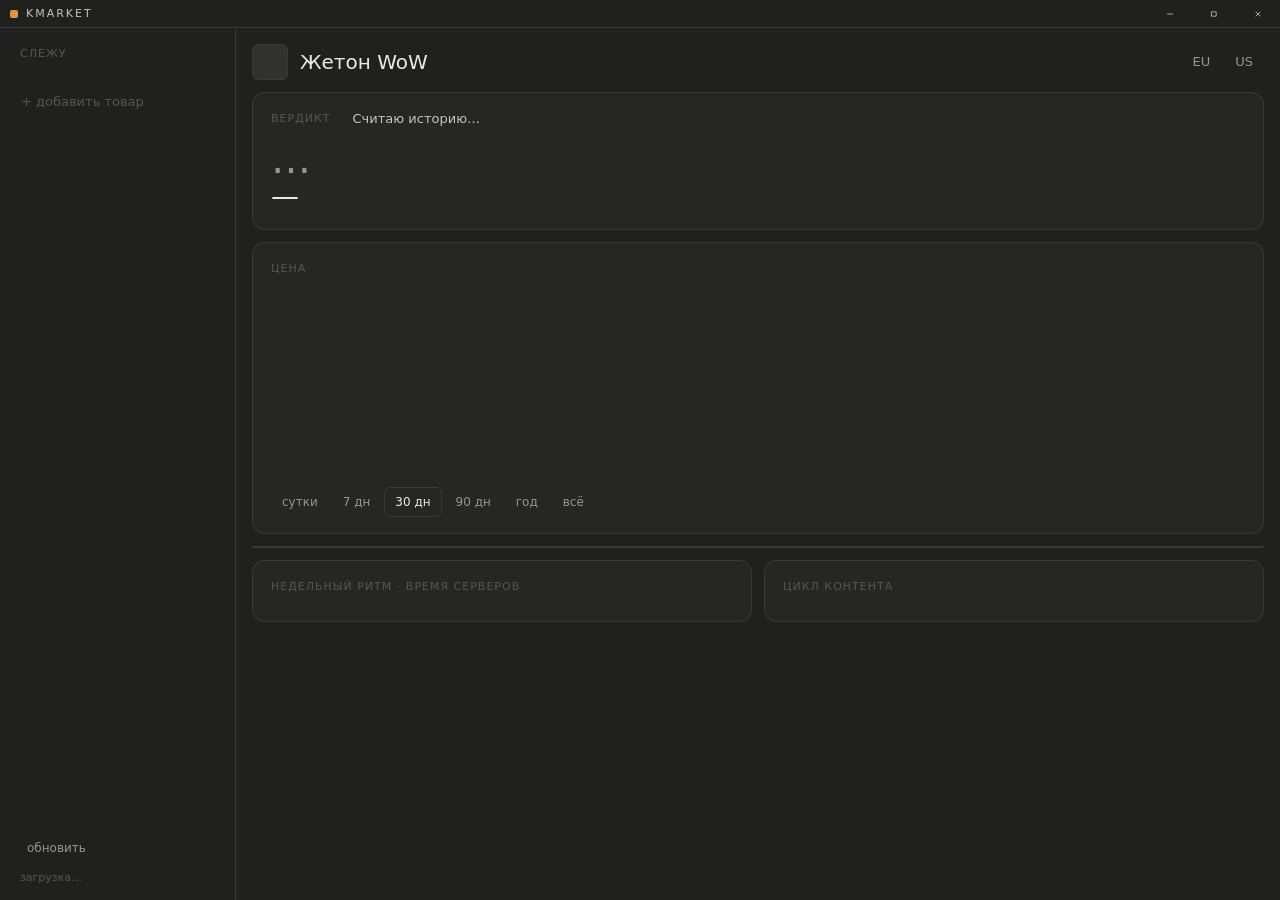
<file: kmarket/ui/index.html>
<!DOCTYPE html>
<html lang="ru">
<head>
<meta charset="utf-8">
<title>KMARKET</title>
<link rel="stylesheet" href="style.css">
</head>
<body data-max="0">

<!-- Иконки на сетке 24×24, толщина штриха 1.6, круглые концы, показ 12 px —
     кнопки окна система рисует именно такими. -->
<header class="titlebar pywebview-drag-region">
  <div class="brand">
    <span class="mark"></span>
    <span class="wordmark">KMARKET</span>
  </div>
  <div class="chrome">
    <button class="win" data-win="minimize" title="Свернуть" aria-label="Свернуть">
      <svg viewBox="0 0 24 24" aria-hidden="true"><path d="M7 12h10"/></svg>
    </button>
    <!-- Обе иконки лежат в разметке, меняется видимая: переписывать
         содержимое кнопки на лету WebView2 иногда не успевает отрисовать. -->
    <button class="win" id="btn-max" data-win="maximize" title="Развернуть" aria-label="Развернуть">
      <svg class="on-max" viewBox="0 0 24 24" aria-hidden="true">
        <path d="M7.6 7.6h8.8v8.8H7.6z"/>
      </svg>
      <svg class="on-restore" viewBox="0 0 24 24" aria-hidden="true">
        <path d="M9.4 9.4V7.6h7v7h-1.8"/>
        <path d="M7.6 9.4h7v7h-7z"/>
      </svg>
    </button>
    <button class="win danger" data-win="close" title="Закрыть" aria-label="Закрыть">
      <svg viewBox="0 0 24 24" aria-hidden="true">
        <path d="M7.8 7.8l8.4 8.4"/>
        <path d="M16.2 7.8l-8.4 8.4"/>
      </svg>
    </button>
  </div>
</header>

<main id="app">

  <!-- Слева то, за чем следим. Жетон всегда первый, товары добавляются
       поиском. Выбор подсвечивается линией, как вкладки в KTRANS. -->
  <aside class="side">
    <div class="label">Слежу</div>
    <div class="assets" id="assets"></div>
    <button class="add" id="add" type="button">+ добавить товар</button>
    <span class="spacer"></span>
    <button class="range" id="refresh" type="button" title="Спросить у Blizzard свежие цены">обновить</button>
    <span class="stamp" id="stamp">загрузка…</span>
  </aside>

  <!-- ================= РАЗБОР ЖЕТОНА ИЛИ ТОВАРА ================= -->
  <section class="view is-on" data-view="asset">

    <div class="ahead">
      <span class="icon big" id="a-icon"></span>
      <div class="title">
        <div class="aname" id="a-name">Жетон WoW</div>
        <div class="isub" id="a-sub"></div>
      </div>
      <span class="spacer"></span>
      <span class="regions" id="regions">
        <button class="tab" data-region="eu">EU</button>
        <button class="tab" data-region="us">US</button>
      </span>
      <button class="range" id="untrack" type="button" hidden>не следить</button>
    </div>

    <div class="card">
      <div class="verdict">
        <div>
          <div class="label">Вердикт</div>
          <div class="vstate" id="v-state">…</div>
          <div class="price" id="v-price">—</div>
        </div>
        <div>
          <div class="vsummary" id="v-summary">Считаю историю…</div>
          <ul class="reasons" id="v-reasons"></ul>
        </div>
      </div>
    </div>

    <div class="card">
      <div class="chart-head">
        <span class="label">Цена</span>
        <span class="readout" id="probe-readout" hidden></span>
      </div>
      <svg class="chart" id="chart" preserveAspectRatio="none"></svg>
      <div class="ranges" id="ranges">
        <button class="range" data-days="1">сутки</button>
        <button class="range" data-days="7">7 дн</button>
        <button class="range is-on" data-days="30">30 дн</button>
        <button class="range" data-days="90">90 дн</button>
        <button class="range" data-days="365">год</button>
        <button class="range" data-days="3650">всё</button>
      </div>
    </div>

    <div class="grid" id="windows"></div>

    <div class="pair">
      <div class="card" id="rhythm-card">
        <div class="label">Недельный ритм · время серверов</div>
        <div id="rhythm"></div>
      </div>
      <div class="card" id="cycle-card">
        <div class="label">Цикл контента</div>
        <div id="cycle"></div>
      </div>
    </div>
  </section>

  <!-- ================= ПОИСК ТОВАРА ================= -->
  <section class="view" data-view="search">
    <div class="card">
      <div class="label">Добавить товар</div>
      <form class="search" id="search-form">
        <input id="q" type="text" placeholder="Название, например: гелиотроп" autocomplete="off" spellcheck="false">
        <button class="range" type="submit">найти</button>
      </form>
      <div class="note" id="search-note">Ищется по товарному аукциону EU — реагенты, расходники,
        самоцветы, руны. Снаряжение и петы живут на аукционах отдельных реалмов, их здесь нет.</div>
      <div class="rows" id="results" hidden></div>
    </div>
  </section>

</main>

<div id="toast" hidden></div>
<div id="error" hidden></div>

<script src="app.js"></script>
</body>
</html>
</file>
<file: kmarket/ui/style.css>
/* ==========================================================================
   KMARKET — оформление. Единая система с KTRANS и KFRAME.

   Правила взяты оттуда и здесь не пересматриваются:
   · цвет объявляется только в блоке палитры ниже, по месту — никогда;
   · включённое красится цветом линий, плашки под ним нет;
   · выключенное красится в --dim, а не гасится прозрачностью;
   · тень одна на все всплывающие — --lift, больших размытых теней не заводить;
   · межстрочное задаётся целым числом пикселей, кегли целые;
   · рамки волосяные, 0.5px;
   · движения нет: переходы только по цвету, 0.12s.

   ПРО СИГНАЛЫ РЫНКА. У старого веб-дашборда была своя тройка цветов
   (бирюза/янтарь/красный). Здесь её нет намеренно: в системе KTRANS ровно
   одно тёплое пятно, и заводить второй акцент — значит расходиться с ней.
   Поэтому янтарь означает «действовать сейчас» (брать), красный —
   «стоп», всё остальное живёт словом, а не цветом. Состояние всегда подписано текстом, а не только окрашено.
   ========================================================================== */

:root {
  --bg: #20201f;
  --panel: #262625;
  --hover: #313130;
  --line: #393937;

  --text: #e9e9e7;
  --muted: #96968f;
  --dim: #565651;
  --chip: #c4c4c0;

  --accent: #e09442;
  --ink: #1c1c1b;
  --danger: #e2504b;

  --ui: "Segoe UI Variable Text", "Segoe UI", system-ui, sans-serif;
  --ui-display: "Segoe UI Variable Display", "Segoe UI Variable Text",
    "Segoe UI", system-ui, sans-serif;

  --lift: 0 2px 6px rgba(0, 0, 0, 0.32);
}

* {
  margin: 0;
  padding: 0;
  box-sizing: border-box;
}

/* Собственные правила display перебивают атрибут hidden — закрываем дыру. */
[hidden] {
  display: none !important;
}

html,
body {
  height: 100%;
  overflow: hidden;
}

body {
  display: grid;
  grid-template-rows: 28px 1fr;
  background: var(--bg);
  color: var(--text);
  font: 13px/20px var(--ui);
  -webkit-font-smoothing: antialiased;
}

/* ---------- шапка окна ---------- */

.titlebar {
  display: flex;
  align-items: center;
  justify-content: space-between;
  padding-left: 10px;
  border-bottom: 0.5px solid var(--line);
  user-select: none;
}

.brand {
  display: flex;
  align-items: center;
  gap: 8px;
}

.mark {
  width: 8px;
  height: 8px;
  border-radius: 2px;
  background: var(--accent);
}

.wordmark {
  font-size: 11px;
  letter-spacing: 2px; /* разрядка целыми пикселями, не долями em */
  color: var(--chip);
}

.chrome {
  display: flex;
}

.win {
  width: 44px;
  height: 27px;
  display: grid;
  place-items: center;
  background: none;
  border: 0;
  cursor: pointer;
  color: var(--chip);
  transition: background 0.12s ease, color 0.12s ease;
}

.win svg {
  width: 12px;
  height: 12px;
  fill: none;
  stroke: currentColor;
  stroke-width: 1.6;
  stroke-linecap: round;
  stroke-linejoin: round;
}

.win:hover {
  background: var(--hover);
  color: var(--text);
}

.win.danger:hover {
  background: #b5362b; /* один из двух литералов системы, есть и у плеера */
  color: #fff;
}

#btn-max .on-restore {
  display: none;
}

body[data-max="1"] #btn-max .on-max {
  display: none;
}

body[data-max="1"] #btn-max .on-restore {
  display: block;
}

/* ---------- каркас ----------
 *
 * Две колонки: слева то, за чем следим, справа разбор выбранного. Так
 * устроено после упрощения 2026-10-09: вкладка «Аукцион» с шестью
 * секциями ушла, её место занял короткий список, который Карен
 * составляет сам. */

#app {
  display: grid;
  grid-template-columns: 236px 1fr;
  min-height: 0;
}

.side {
  display: flex;
  flex-direction: column;
  gap: 3px;
  min-height: 0;
  overflow-y: auto;
  padding: 16px 10px 12px 12px;
  border-right: 0.5px solid var(--line);
}

.side > .label {
  padding-left: 8px;
}

.assets {
  display: flex;
  flex-direction: column;
  gap: 3px;
}

/* Строка списка. Включённое красится линией, плашки под ним нет. */
.asset,
.add {
  display: grid;
  grid-template-columns: 24px 1fr;
  align-items: center;
  gap: 10px;
  width: 100%;
  padding: 7px 8px;
  border: 0.5px solid transparent;
  border-radius: 8px;
  background: none;
  color: var(--muted);
  font: inherit;
  text-align: left;
  cursor: pointer;
  transition: color 0.12s ease, border-color 0.12s ease;
}

.asset:hover,
.add:hover {
  color: var(--text);
}

.asset.is-on,
.add.is-on {
  color: var(--text);
  border-color: var(--line);
}

.add {
  display: block;
  margin-top: 6px;
  color: var(--dim);
}

.asset .isub {
  display: block;
}

.st[data-state="buy"] {
  color: var(--accent);
}

.st[data-state="avoid"] {
  color: var(--danger);
}

.side .range {
  align-self: flex-start;
  margin-left: 4px;
}

.spacer {
  flex: 1;
}

.stamp {
  font-size: 11px;
  color: var(--dim);
  font-variant-numeric: tabular-nums;
  padding: 2px 0 0 8px;
}

.view {
  display: none;
  min-height: 0;
  overflow-y: auto;
  padding: 16px;
}

.view.is-on {
  display: block;
}

/* Шапка разбора: иконка, имя, переключатели. */
.ahead {
  display: flex;
  align-items: center;
  gap: 12px;
  margin-bottom: 12px;
}

.aname {
  font-family: var(--ui-display);
  font-size: 20px;
  line-height: 26px;
}

.regions {
  display: flex;
  gap: 3px;
}

.tab {
  padding: 4px 10px;
  border: 0.5px solid transparent;
  border-radius: 6px;
  background: none;
  color: var(--muted);
  font: inherit;
  cursor: pointer;
  transition: color 0.12s ease, border-color 0.12s ease;
}

.tab:hover {
  color: var(--text);
}

.tab.is-on {
  color: var(--text);
  border-color: var(--line);
}

/* Ритм и цикл — рядом: оба отвечают на «когда», а не на «сколько». */
.pair {
  display: grid;
  grid-template-columns: 1fr 1fr;
  gap: 12px;
  margin-top: 12px;
}

.pair .card {
  margin-bottom: 0;
}

/* ---------- карточки ---------- */

.card {
  background: var(--panel);
  border: 0.5px solid var(--line);
  border-radius: 12px;
  padding: 16px 18px;
  margin-bottom: 12px;
}

.label {
  font-size: 11px;
  letter-spacing: 1px;
  text-transform: uppercase;
  color: var(--dim);
  margin-bottom: 8px;
}

/* ---------- вердикт ---------- */

.verdict {
  display: grid;
  grid-template-columns: auto 1fr;
  gap: 22px;
  align-items: start;
}

.vstate {
  font-family: var(--ui-display);
  font-size: 40px;
  line-height: 44px;
  letter-spacing: 1px;
  white-space: nowrap;
  color: var(--muted);
}

.vstate[data-state="buy"] {
  color: var(--accent);
}

.vstate[data-state="avoid"] {
  color: var(--danger);
}

/* «Продавать» — не тревога и не призыв купить: светлым, без акцента. */
.vstate[data-state="sell"] {
  color: var(--chip);
}

.vsummary {
  color: var(--chip);
  margin-bottom: 10px;
}

.reasons {
  list-style: none;
  display: grid;
  gap: 6px;
}

.reasons li {
  color: var(--muted);
  padding-left: 12px;
  position: relative;
}

.reasons li::before {
  content: "";
  position: absolute;
  left: 0;
  top: 9px;
  width: 4px;
  height: 0.5px;
  background: var(--dim);
}

.price {
  font-family: var(--ui-display);
  font-size: 28px;
  line-height: 32px;
  font-variant-numeric: tabular-nums;
}

.unit {
  color: var(--dim);
  font-size: 15px;
}

/* ---------- сетка показателей ---------- */

.grid {
  display: grid;
  grid-template-columns: repeat(auto-fit, minmax(128px, 1fr));
  gap: 1px;
  background: var(--line);
  border: 0.5px solid var(--line);
  border-radius: 10px;
  overflow: hidden;
}

.cell {
  background: var(--panel);
  padding: 12px 14px;
}

.cell b {
  display: block;
  font-weight: 400;
  font-size: 17px;
  line-height: 24px;
  font-variant-numeric: tabular-nums;
}

.cell span {
  font-size: 11px;
  color: var(--dim);
}

/* ---------- график ---------- */

.chart-head {
  display: flex;
  align-items: baseline;
  justify-content: space-between;
  gap: 12px;
  margin-bottom: 8px;
}

.chart-head .label {
  margin-bottom: 0;
}

/* Значение под курсором. Моноширинных цифр не заводим — хватает
   tabular-nums, иначе число дёргалось бы при движении мыши. */
.readout {
  color: var(--chip);
  font-variant-numeric: tabular-nums;
  font-size: 12px;
}

.chart {
  width: 100%;
  height: 190px;
  display: block;
  cursor: crosshair;
}

.chart .probe-line {
  stroke: var(--dim);
  stroke-width: 0.5;
}

.chart .probe-dot {
  fill: var(--accent);
  stroke: var(--panel);
  stroke-width: 1.5;
}

.chart .line {
  fill: none;
  stroke: var(--accent);
  stroke-width: 1.5;
  stroke-linejoin: round;
  stroke-linecap: round;
}

.chart .axis {
  stroke: var(--line);
  stroke-width: 0.5;
}

.chart .evt {
  stroke: var(--dim);
  stroke-width: 0.5;
  stroke-dasharray: 2 3;
}

.chart text {
  fill: var(--dim);
  font-size: 10px;
  font-family: var(--ui);
}

.ranges {
  display: flex;
  gap: 3px;
  margin-top: 10px;
}

.range {
  padding: 4px 10px;
  border: 0.5px solid transparent;
  border-radius: 6px;
  background: none;
  color: var(--muted);
  font: inherit;
  font-size: 12px;
  cursor: pointer;
  transition: color 0.12s ease, border-color 0.12s ease;
}

.range:hover {
  color: var(--text);
}

.range.is-on {
  color: var(--text);
  border-color: var(--line);
}

/* ---------- иконки ---------- */

.icon {
  width: 24px;
  height: 24px;
  border-radius: 4px;
  border: 0.5px solid var(--line);
  background: var(--hover);
  object-fit: cover;
}

.icon.big {
  width: 36px;
  height: 36px;
  border-radius: 6px;
  flex: none;
}

/* У жетона нет иконки из API — рисуем знак бренда: тот же квадрат, что в
   шапке окна. */
.icon.token {
  display: grid;
  place-items: center;
}

.icon.token::after {
  content: "";
  width: 34%;
  height: 34%;
  border-radius: 2px;
  background: var(--accent);
}

/* ---------- результаты поиска ---------- */

.search {
  display: flex;
  gap: 8px;
  margin-bottom: 4px;
}

.search input {
  flex: 1;
  padding: 6px 10px;
  border: 0.5px solid var(--line);
  border-radius: 6px;
  background: var(--bg);
  color: var(--text);
  font: inherit;
  outline: none;
  transition: border-color 0.12s ease;
}

.search input:focus {
  border-color: var(--muted);
}

.search input::placeholder {
  color: var(--dim);
}

.rows {
  display: grid;
  gap: 1px;
  margin-top: 8px;
  background: var(--line);
  border: 0.5px solid var(--line);
  border-radius: 10px;
  overflow: hidden;
}

.row {
  display: grid;
  grid-template-columns: 24px 1fr 96px 96px 112px;
  align-items: center;
  gap: 12px;
  background: var(--panel);
  padding: 9px 14px;
  transition: background 0.12s ease;
}

.row:hover {
  background: var(--hover);
}

.row.head {
  background: var(--bg);
  color: var(--dim);
  font-size: 11px;
  letter-spacing: 1px;
  text-transform: uppercase;
}

.row.head:hover {
  background: var(--bg);
}

.iname {
  min-width: 0;
  overflow: hidden;
  text-overflow: ellipsis;
  white-space: nowrap;
}

.isub {
  font-size: 11px;
  color: var(--dim);
}

.num {
  text-align: right;
  font-variant-numeric: tabular-nums;
}

.num.soft,
.soft {
  color: var(--muted);
}

.range:disabled {
  color: var(--dim);
  cursor: default;
}

/* Оговорка о точности. Не плашка и не «жёлтый треугольник»: это не
   ошибка, а свойство данных, и жить оно должно спокойным текстом с
   отбивкой линией — как всё остальное в этой системе. */
.caveat {
  margin-top: 10px;
  padding-left: 10px;
  border-left: 2px solid var(--line);
  font-size: 12px;
  color: var(--muted);
}

/* ---------- недельный ритм ---------- */

.rhythm {
  display: grid;
  grid-template-columns: 1fr 1fr;
  gap: 18px;
  margin-bottom: 10px;
}

.rh-when {
  display: block;
  font-family: var(--ui-display);
  font-size: 22px;
  line-height: 28px;
  font-variant-numeric: tabular-nums;
}

.rh-what {
  display: block;
  font-size: 11px;
  color: var(--dim);
}

.weekdays {
  display: flex;
  flex-wrap: wrap;
  gap: 4px 12px;
  font-size: 12px;
  color: var(--muted);
  font-variant-numeric: tabular-nums;
}

.weekdays b {
  font-weight: 400;
  color: var(--chip);
}

/* ---------- цикл контента ---------- */

.cyc-title {
  color: var(--chip);
  margin-bottom: 8px;
}

.cyc {
  display: grid;
  grid-template-columns: repeat(auto-fit, minmax(90px, 1fr));
  gap: 12px;
}

.cyc b {
  display: block;
  font-weight: 400;
  font-size: 17px;
  line-height: 24px;
  font-variant-numeric: tabular-nums;
}

.cyc span {
  font-size: 11px;
  color: var(--dim);
}

.next {
  display: grid;
  gap: 4px;
  margin-top: 12px;
  padding-top: 10px;
  border-top: 0.5px solid var(--line);
  color: var(--muted);
  font-size: 12px;
}

.next b {
  font-weight: 400;
  color: var(--chip);
}

/* ---------- сообщения ---------- */

.note {
  color: var(--muted);
  padding: 10px 0;
}

.empty {
  color: var(--dim);
  padding: 28px 0;
  text-align: center;
}

#error,
#toast {
  position: fixed;
  left: 16px;
  right: 16px;
  bottom: 12px;
  background: var(--panel);
  border: 0.5px solid var(--line);
  border-left: 2px solid var(--danger);
  border-radius: 6px;
  padding: 10px 14px;
  color: var(--chip);
  box-shadow: var(--lift);
  cursor: pointer;
}

/* Сообщение «сделано» — то же, что ошибка, но без красной линии. */
#toast {
  border-left-color: var(--line);
}
</file>
